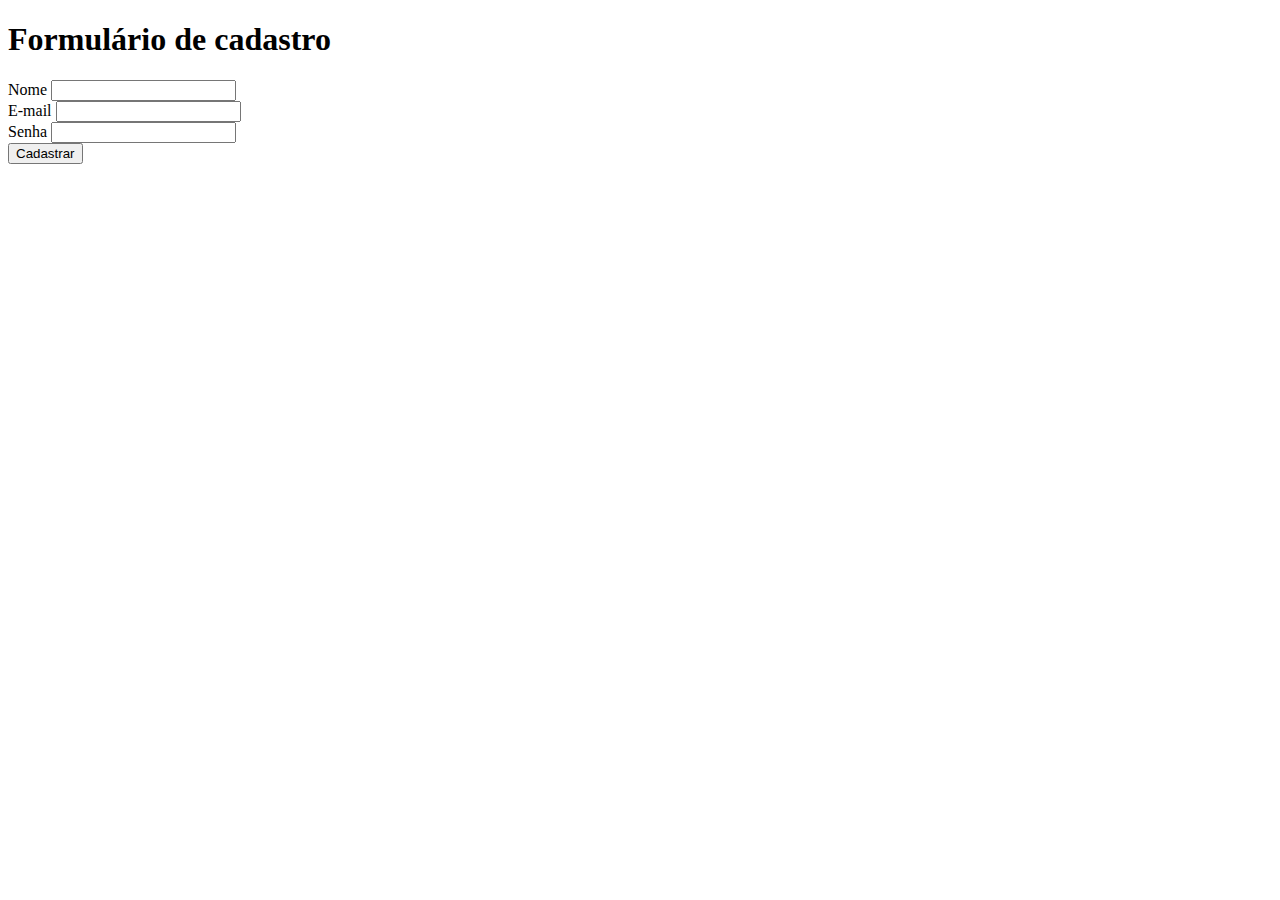
<file: index.html>
<!DOCTYPE html>
<html lang="pt-br">
<head>
    <meta charset="UTF-8">
    <meta name="viewport" content="width=device-width, initial-scale=1.0">
    <title>Exercicio HTML</title>
</head>
<body>
    <h1>Formulário de cadastro</h1>
    <form action="">
        <label for="nome_usuario">Nome</label>
        <input type="text" id="nome_usuario">
        <br>
        <label for="email_usuario">E-mail</label>
        <input type="email" id="email_usuario">
        <br>
        <label for="senha_usuario">Senha</label>
        <input type="password" id="senha_usuario">
        <br>
        <button type="submit">Cadastrar</button>
    </form>
</body>
</html>
</file>
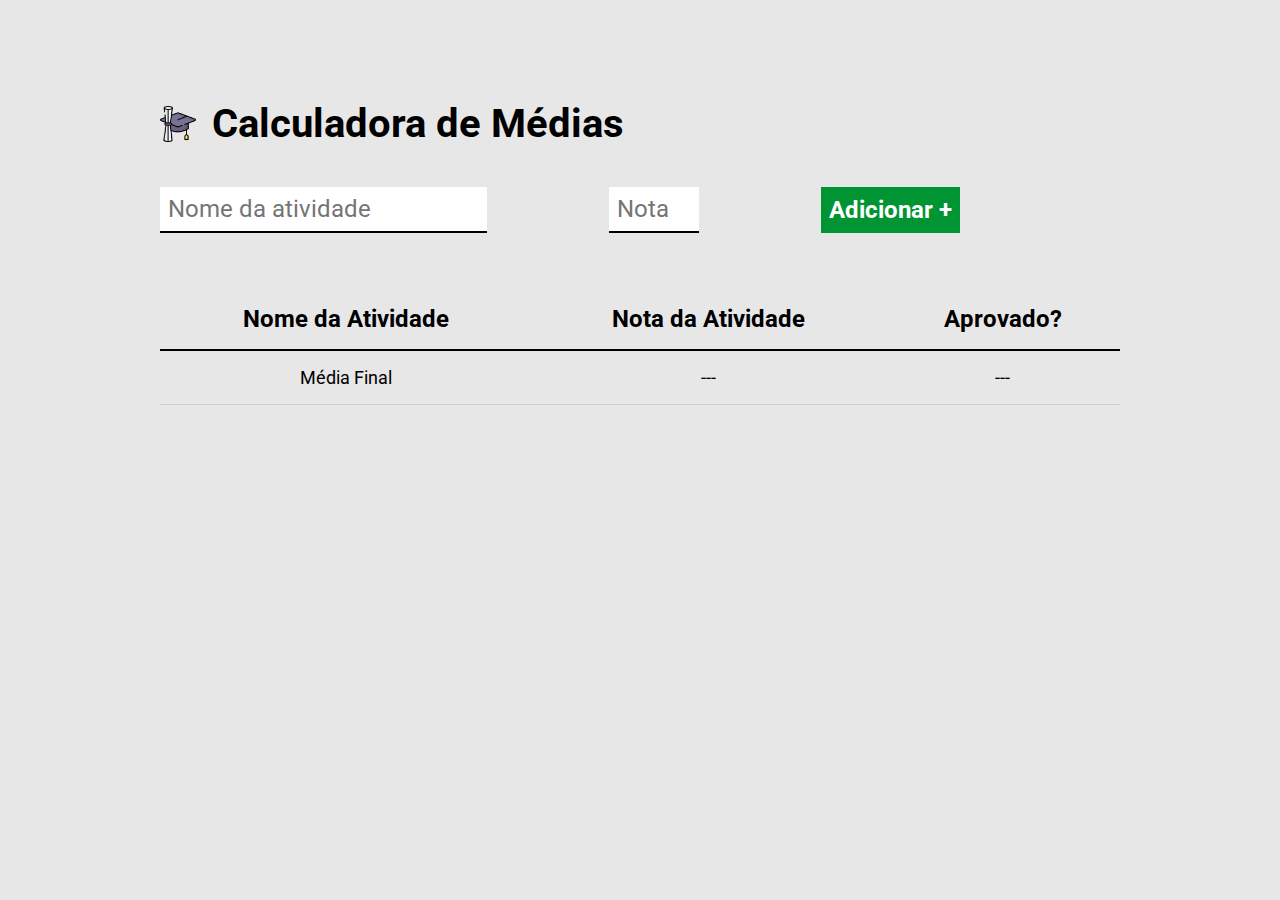
<file: calculadora-medias/index.html>
<!DOCTYPE html>
<html lang="en">
<head>
    <meta charset="UTF-8">
    <meta name="viewport" content="width=device-width, initial-scale=1.0">
    <title>Calculadora de médias</title>
    <link rel="preconnect" href="https://fonts.googleapis.com">
    <link rel="preconnect" href="https://fonts.gstatic.com" crossorigin>
    <link href="https://fonts.googleapis.com/css2?family=Roboto:wght@400;700&display=swap" rel="stylesheet">
    <link rel="stylesheet" href="./assets/css/mains.css">
</head>
<body>
    <div class="container">
        <header>
            <img src="./assets/images/logo.png" alt="capelo e diploma">
            <h1>Calculadora de Médias</h1>
        </header>
        <form id="activity">
            <input type="text" placeholder="Nome da atividade" id="activity-name" required>
            <input type="number" placeholder="Nota" id="activity-grade" required min="0" max="10">
            <button type="submit">Adicionar +</button>
        </form>
        <table cellspacing="0">
            <thead>
                <tr>
                    <th>Nome da Atividade</th>
                    <th>Nota da Atividade</th>
                    <th>Aprovado?</th>
                </tr>
            </thead>
            <tbody>
            </tbody>
            <tfoot>
                <tr>
                    <td>Média Final</td>
                    <td id="final-average-value">---</td>
                    <td id="final-average-result"><span>---</span></td>
                </tr>
            </tfoot>
        </table>
    </div>
    <script src="./assets/JS/main.js"></script>
</body>
</html>
</file>
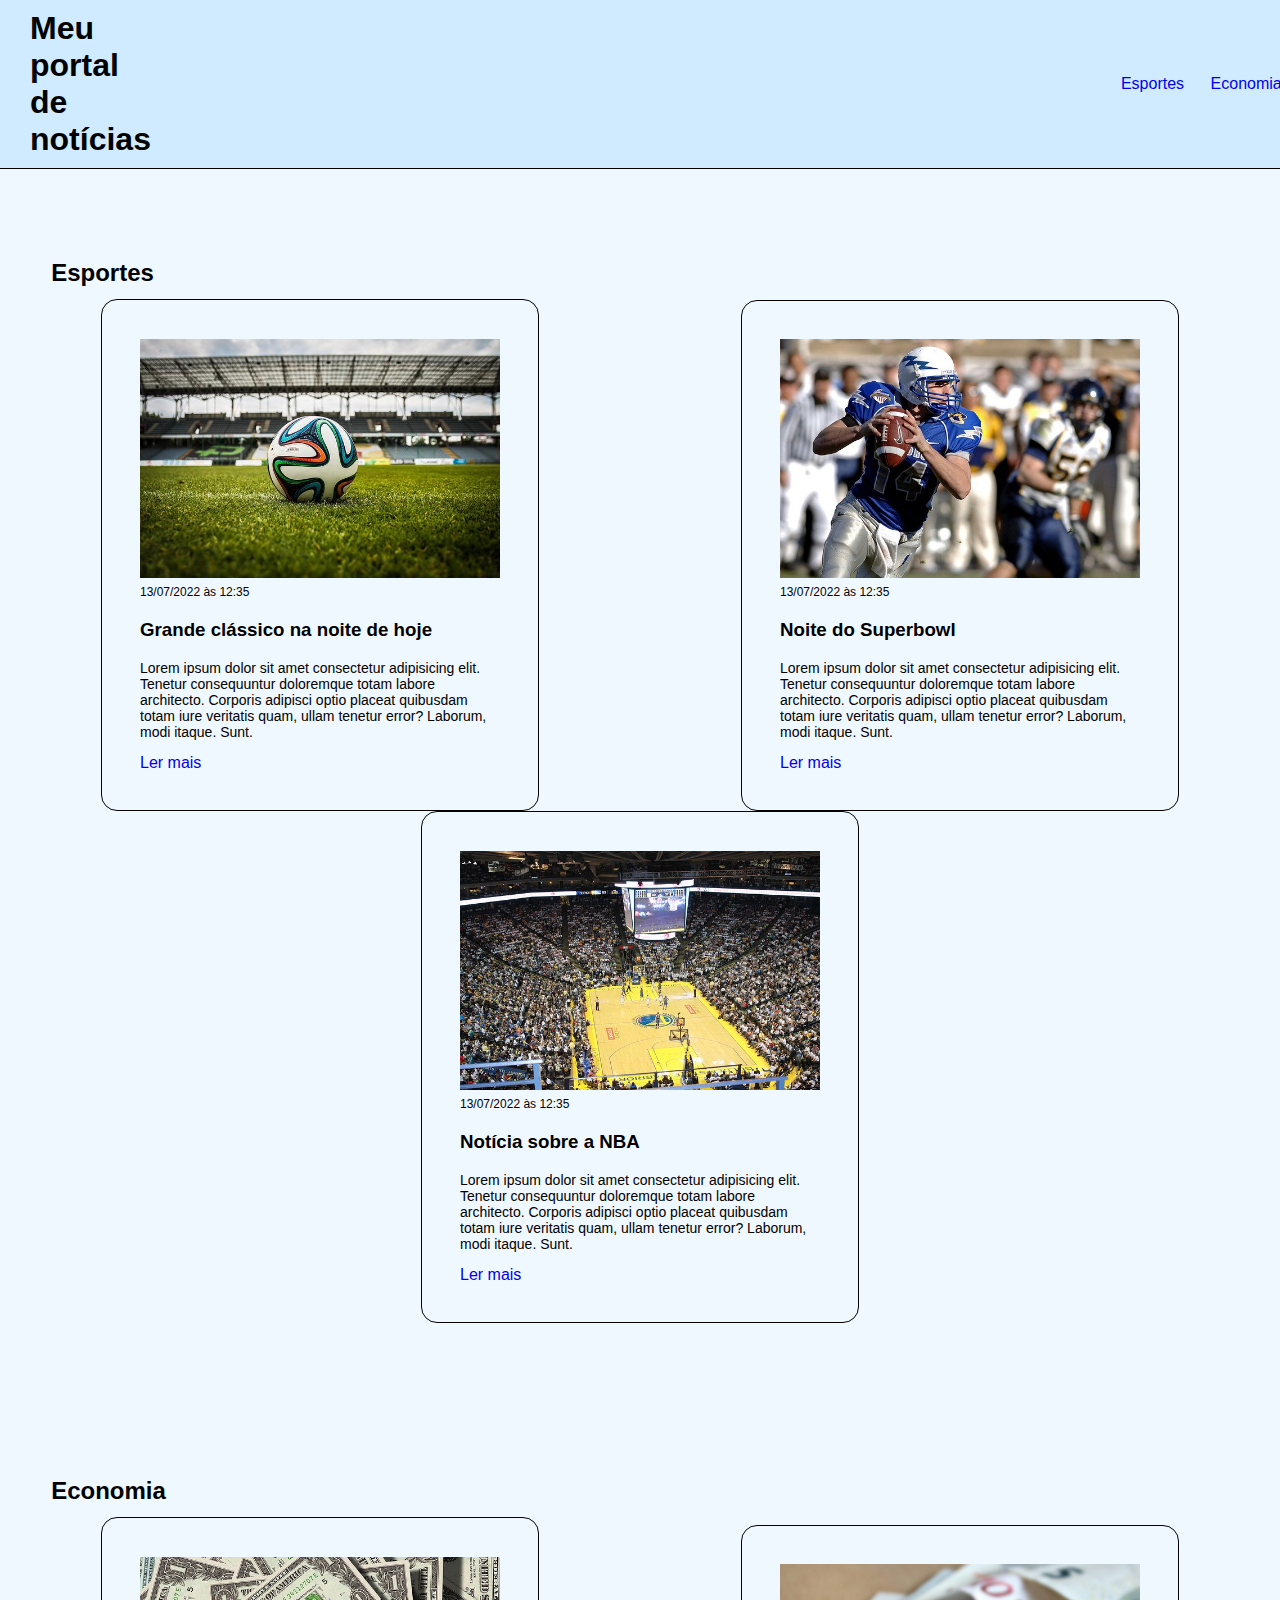
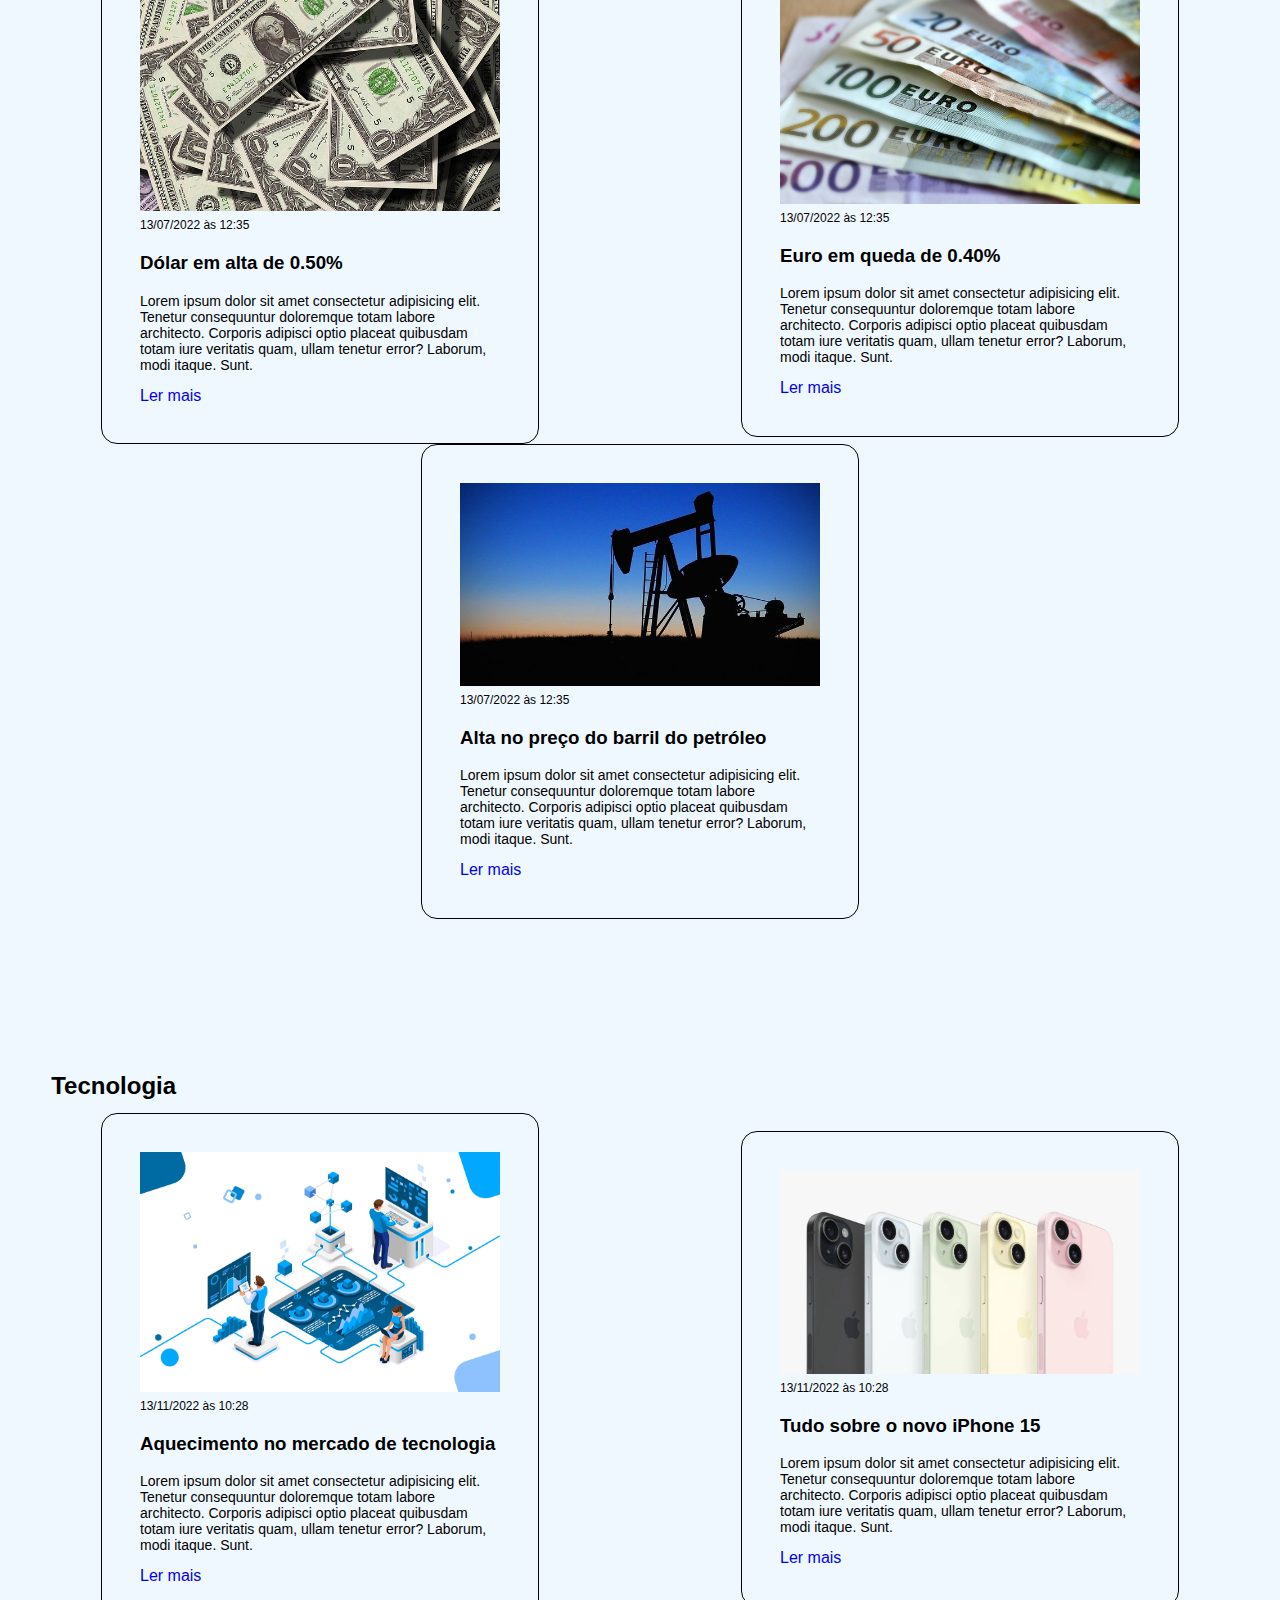
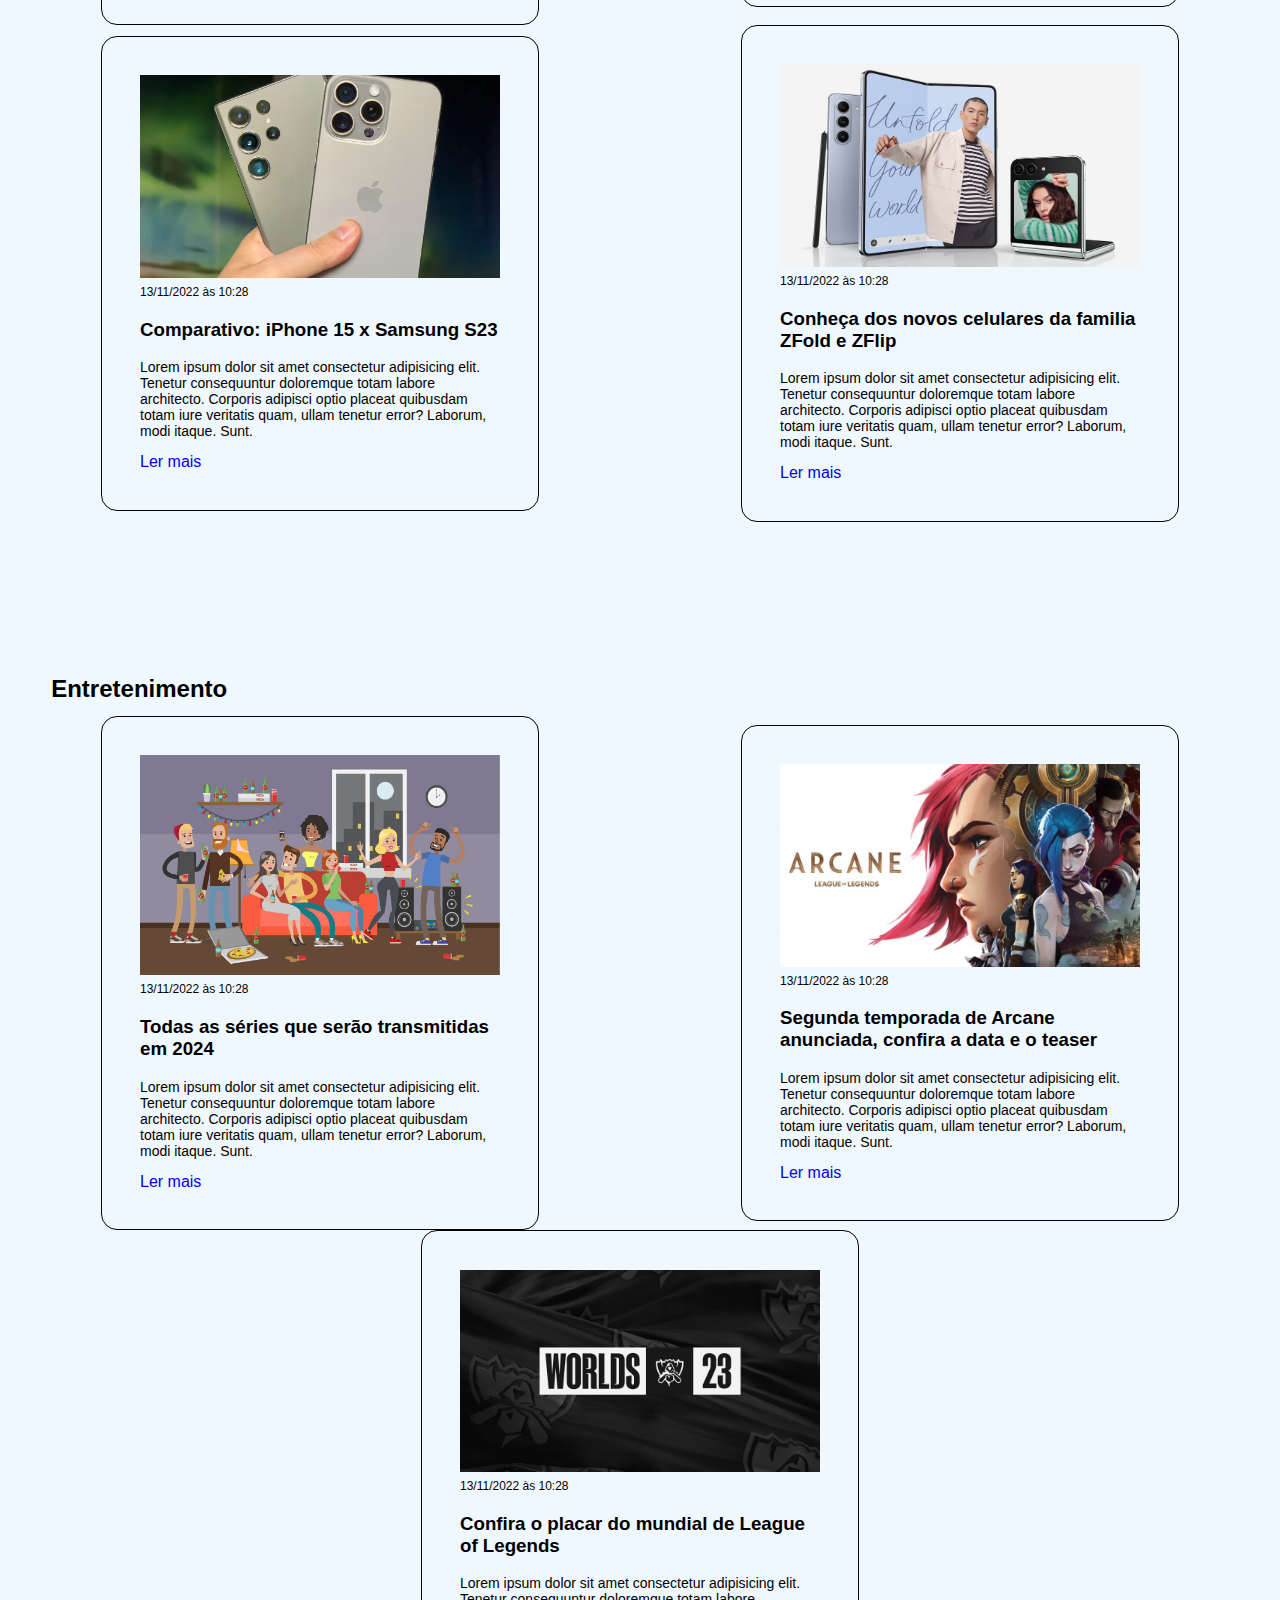
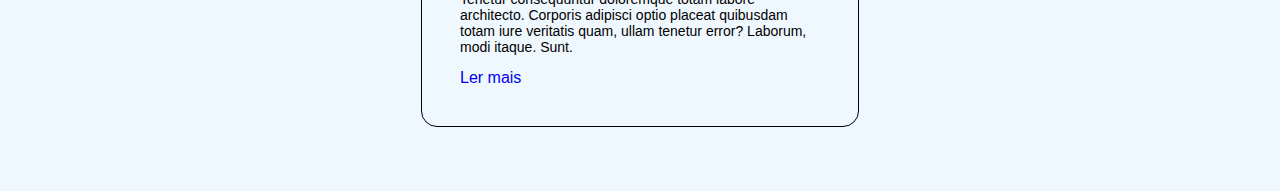
<file: css/index.html>
<!DOCTYPE html>
<html lang="pt-BR">

<head>
    <meta charset="UTF-8">
    <meta http-equiv="X-UA-Compatible" content="IE=edge">
    <meta name="viewport" content="width=device-width, initial-scale=1.0">
    <title>Meu portal de notícias</title>
    <link rel="stylesheet" href="./main.css" />
</head>

<body>
    <header id="cabecalho">
        <h1>Meu portal de notícias</h1>
        <nav>
            <ul>
                <li>
                    <a href="#sports" title="Ir para a seção de esportes">Esportes</a>
                </li>
                <li>
                    <a href="#economy" title="Ir para a seção de notícias">Economia</a>
                </li>
                <li>
                    <a href="#tecnology" title="Ir para a seção de tecnologia">Tecnologia</a>
                </li>
                <li>
                    <a href="#entertaiment" title="Ir para a seção de entretenimento">Entretenimento</a>
                </li>
            </ul>
        </nav>
    </header>
    <section>
        <h2>Esportes</h2>
        <div class="articles">
            <article>
                <img src="./imagens/futebol.jpg" alt="Bola de futebol no gramado" />
                <header>
                    <time>13/07/2022 às 12:35</time>
                </header>
                <h3>Grande clássico na noite de hoje</h3>
                <p>
                    Lorem ipsum dolor sit amet consectetur adipisicing elit. Tenetur consequuntur doloremque totam labore
                    architecto. Corporis adipisci optio placeat quibusdam totam iure veritatis quam, ullam tenetur error?
                    Laborum, modi itaque. Sunt.
                </p>
                <a href="#" title="Leia a notícia completa">Ler mais</a>
            </article>
            <article>
                <img src="./imagens/futebol-americano.jpg" alt="Jogador de futebol americano correndo com a bola na mão" />
                <header>
                    <time>13/07/2022 às 12:35</time>
                </header>
                <h3>Noite do Superbowl</h3>
                <p>
                    Lorem ipsum dolor sit amet consectetur adipisicing elit. Tenetur consequuntur doloremque totam labore
                    architecto. Corporis adipisci optio placeat quibusdam totam iure veritatis quam, ullam tenetur error?
                    Laborum, modi itaque. Sunt.
                </p>
                <a href="#" title="Leia a notícia completa">Ler mais</a>
            </article>
            <article>
                <img src="./imagens/basquete.jpg" title="Vista aérea de uma quadra de basquete" />
                <header>
                    <time>13/07/2022 às 12:35</time>
                </header>
                <h3>Notícia sobre a NBA</h3>
                <p>
                    Lorem ipsum dolor sit amet consectetur adipisicing elit. Tenetur consequuntur doloremque totam labore
                    architecto. Corporis adipisci optio placeat quibusdam totam iure veritatis quam, ullam tenetur error?
                    Laborum, modi itaque. Sunt.
                </p>
                <a href="#" title="Leia a notícia completa">Ler mais</a>
            </article>    
        </div>
    </section>
    <section>
        <h2>Economia</h2>
        <div class="articles">
            <article>
                <img src="./imagens/dolares.jpg" alt="Muitos dólares" />
                <header>
                    <time>13/07/2022 às 12:35</time>
                </header>
                <h3>Dólar em alta de 0.50%</h3>
                <p>
                    Lorem ipsum dolor sit amet consectetur adipisicing elit. Tenetur consequuntur doloremque totam labore
                    architecto. Corporis adipisci optio placeat quibusdam totam iure veritatis quam, ullam tenetur error?
                    Laborum, modi itaque. Sunt.
                </p>
                <a href="#" title="Leia a notícia completa">Ler mais</a>
            </article>
            <article>
                <img src="./imagens/euro.jpg" alt="Várias notas de euro" />
                <header>
                    <time>13/07/2022 às 12:35</time>
                </header>
                <h3>Euro em queda de 0.40%</h3>
                <p>
                    Lorem ipsum dolor sit amet consectetur adipisicing elit. Tenetur consequuntur doloremque totam labore
                    architecto. Corporis adipisci optio placeat quibusdam totam iure veritatis quam, ullam tenetur error?
                    Laborum, modi itaque. Sunt.
                </p>
                <a href="#" title="Leia a notícia completa">Ler mais</a>
            </article>
            <article>
                <img src="./imagens/petroleo.jpg" alt="Extração de petróleo" />
                <header>
                    <time>13/07/2022 às 12:35</time>
                </header>
                <h3>Alta no preço do barril do petróleo</h3>
                <p>
                    Lorem ipsum dolor sit amet consectetur adipisicing elit. Tenetur consequuntur doloremque totam labore
                    architecto. Corporis adipisci optio placeat quibusdam totam iure veritatis quam, ullam tenetur error?
                    Laborum, modi itaque. Sunt.
                </p>
                <a href="#" title="Leia a notícia completa">Ler mais</a>
            </article>
        </div>
    </section>
    <section>
        <h2>Tecnologia</h2>
        <div class="articles">
            <article>
                <img src="./imagens/tecnologia.jpeg" alt="Pessoas analizando dados sobre tecnologia" />
                <header>
                    <time>13/11/2022 às 10:28</time>
                </header>
                <h3>Aquecimento no mercado de tecnologia</h3>
                <p>
                    Lorem ipsum dolor sit amet consectetur adipisicing elit. Tenetur consequuntur doloremque totam labore
                    architecto. Corporis adipisci optio placeat quibusdam totam iure veritatis quam, ullam tenetur error?
                    Laborum, modi itaque. Sunt.
                </p>
                <a href="#" title="Leia a notícia completa">Ler mais</a>
            </article>
            <article>
                <img src="./imagens/iphone.jpg" alt="iPhone 15" />
                <header>
                    <time>13/11/2022 às 10:28</time>
                </header>
                <h3>Tudo sobre o novo iPhone 15</h3>
                <p>
                    Lorem ipsum dolor sit amet consectetur adipisicing elit. Tenetur consequuntur doloremque totam labore
                    architecto. Corporis adipisci optio placeat quibusdam totam iure veritatis quam, ullam tenetur error?
                    Laborum, modi itaque. Sunt.
                </p>
                <a href="#" title="Leia a notícia completa">Ler mais</a>
            </article>
            <article>
                <img src="./imagens/samsung_iphone.jpg" alt="Samsung e iPhone" />
                <header>
                    <time>13/11/2022 às 10:28</time>
                </header>
                <h3>Comparativo: iPhone 15 x Samsung S23</h3>
                <p>
                    Lorem ipsum dolor sit amet consectetur adipisicing elit. Tenetur consequuntur doloremque totam labore
                    architecto. Corporis adipisci optio placeat quibusdam totam iure veritatis quam, ullam tenetur error?
                    Laborum, modi itaque. Sunt.
                </p>
                <a href="#" title="Leia a notícia completa">Ler mais</a>
            </article>
            <article>
                <img src="./imagens/samsung.jpg" alt="Samsung ZFold e ZFlip" />
                <header>
                    <time>13/11/2022 às 10:28</time>
                </header>
                <h3>Conheça dos novos celulares da familia ZFold e ZFlip</h3>
                <p>
                    Lorem ipsum dolor sit amet consectetur adipisicing elit. Tenetur consequuntur doloremque totam labore
                    architecto. Corporis adipisci optio placeat quibusdam totam iure veritatis quam, ullam tenetur error?
                    Laborum, modi itaque. Sunt.
                </p>
                <a href="#" title="Leia a notícia completa">Ler mais</a>
            </article>
        </div>
    </section>
    <section>
        <h2>Entretenimento</h2>
        <div class="articles">
            <article>
                <img src="./imagens/entretenimento.jpg" alt="Pessoas em uma festa" />
                <header>
                    <time>13/11/2022 às 10:28</time>
                </header>
                <h3>Todas as séries que serão transmitidas em 2024</h3>
                <p>
                    Lorem ipsum dolor sit amet consectetur adipisicing elit. Tenetur consequuntur doloremque totam labore
                    architecto. Corporis adipisci optio placeat quibusdam totam iure veritatis quam, ullam tenetur error?
                    Laborum, modi itaque. Sunt.
                </p>
                <a href="#" title="Leia a notícia completa">Ler mais</a>
            </article>
            <article>
                <img src="./imagens/arcane.jpg" alt="Imagem promocional da série Arcane" />
                <header>
                    <time>13/11/2022 às 10:28</time>
                </header>
                <h3>Segunda temporada de Arcane anunciada, confira a data e o teaser</h3>
                <p>
                    Lorem ipsum dolor sit amet consectetur adipisicing elit. Tenetur consequuntur doloremque totam labore
                    architecto. Corporis adipisci optio placeat quibusdam totam iure veritatis quam, ullam tenetur error?
                    Laborum, modi itaque. Sunt.
                </p>
                <a href="#" title="Leia a notícia completa">Ler mais</a>
            </article>
            <article>
                <img src="./imagens/worlds.png" alt="Imagem promocional do mundial de League of Legends 2023" />
                <header>
                    <time>13/11/2022 às 10:28</time>
                </header>
                <h3>Confira o placar do mundial de League of Legends</h3>
                <p>
                    Lorem ipsum dolor sit amet consectetur adipisicing elit. Tenetur consequuntur doloremque totam labore
                    architecto. Corporis adipisci optio placeat quibusdam totam iure veritatis quam, ullam tenetur error?
                    Laborum, modi itaque. Sunt.
                </p>
                <a href="#" title="Leia a notícia completa">Ler mais</a>
            </article>
        </div>
    </section>
</body>

</html>
</file>
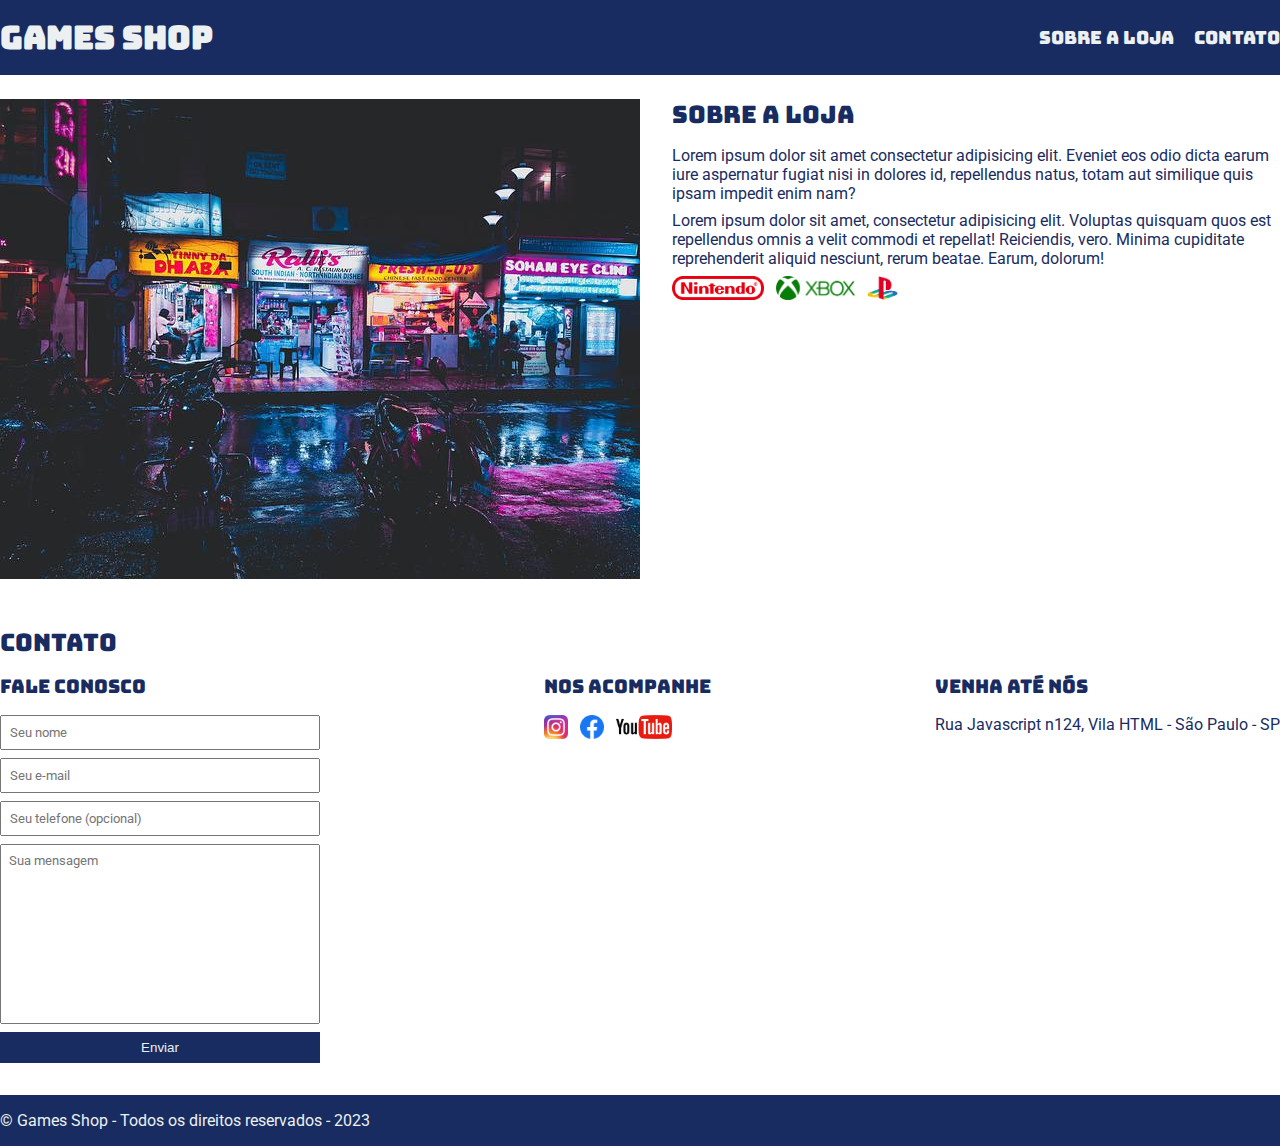
<file: GameShop/index.html>
<!DOCTYPE html>
<html lang="en">

<head>
    <meta charset="UTF-8">
    <meta name="viewport" content="width=device-width, initial-scale=1.0">
    <title>Games Shop - A sua loja de games</title>
    <link rel="stylesheet" href="./assets/css/main.css">
    <link rel="preconnect" href="https://fonts.googleapis.com">
    <link rel="preconnect" href="https://fonts.gstatic.com" crossorigin>
    <link href="https://fonts.googleapis.com/css2?family=Bungee&family=Roboto&display=swap" rel="stylesheet">
</head>

<body>
    <header>
        <div class="container">
            <h1>Games Shop</h1>
            <nav>
                <ul>
                    <li>
                        <a href="#about">Sobre a loja</a>
                    </li>
                    <li>
                        <a href="#contact">Contato</a>
                    </li>
                </ul>
            </nav>
        </div>
    </header>
    <section id="about">
        <div class="container">
            <img class="store-front" src="./assets/images/loja.jpg" alt="Fachada da loja Games Shop">
            <div>
                <h2>Sobre a loja</h2>
                <p>
                    Lorem ipsum dolor sit amet consectetur adipisicing elit. Eveniet eos odio dicta earum iure
                    aspernatur fugiat nisi in dolores id, repellendus natus, totam aut similique quis ipsam impedit enim
                    nam?
                </p>
                <p>
                    Lorem ipsum dolor sit amet, consectetur adipisicing elit. Voluptas quisquam quos est repellendus
                    omnis a velit commodi et repellat! Reiciendis, vero. Minima cupiditate reprehenderit aliquid
                    nesciunt, rerum beatae. Earum, dolorum!
                </p>
                <ul class="brands-list">
                    <li><img src="./assets/images/nintendo.png" alt="Nintendo"></li>
                    <li><img src="./assets/images/xbox.png" alt="Xbox"></li>
                    <li><img src="./assets/images/playstation.png" alt="Playstation"></li>
                </ul>
            </div>
        </div>
    </section>
    <section id="contact">
        <div class="container">
            <h2>Contato</h2>
            <div class="contact-methods">
                <!-- SUB-SECOES -->
                <div>
                    <h3>Fale Conosco</h3>
                    <form>
                        <input type="text" placeholder="Seu nome" required>
                        <input type="email" placeholder="Seu e-mail" required>
                        <input type="tel" placeholder="Seu telefone (opcional)">
                        <textarea placeholder="Sua mensagem" required></textarea>
                        <button type="submit">Enviar</button>
                    </form>
                </div>
                <div>
                    <h3>Nos acompanhe</h3>
                    <ul class="social-links">
                        <li>
                            <a href="#" title="Siga-nos no Instagram">
                                <img src="./assets/images/instagram.png" alt="Logo do Instagram">
                            </a>
                        </li>
                        <li>
                            <a href="#" title="Siga-nos no Facebook">
                                <img src="./assets/images/facebook.png" alt="Logo do Facebook">
                            </a>
                        </li>
                        <li>
                            <a href="#" title="Visite nosso canal no Youtube">
                                <img src="./assets/images/youtube.png" alt="Logo do Youtube">
                            </a>
                        </li>
                    </ul>
                </div>
                <div>
                    <h3>Venha até nós</h3>
                    <p>
                        Rua Javascript n124, Vila HTML - São Paulo - SP
                    </p>
                </div>
            </div>
        </div>
    </section>
    <footer>
        <div class="container">
            <p>
                &copy; Games Shop - Todos os direitos reservados - 2023
            </p>
        </div>
    </footer>
</body>

</html>
</file>
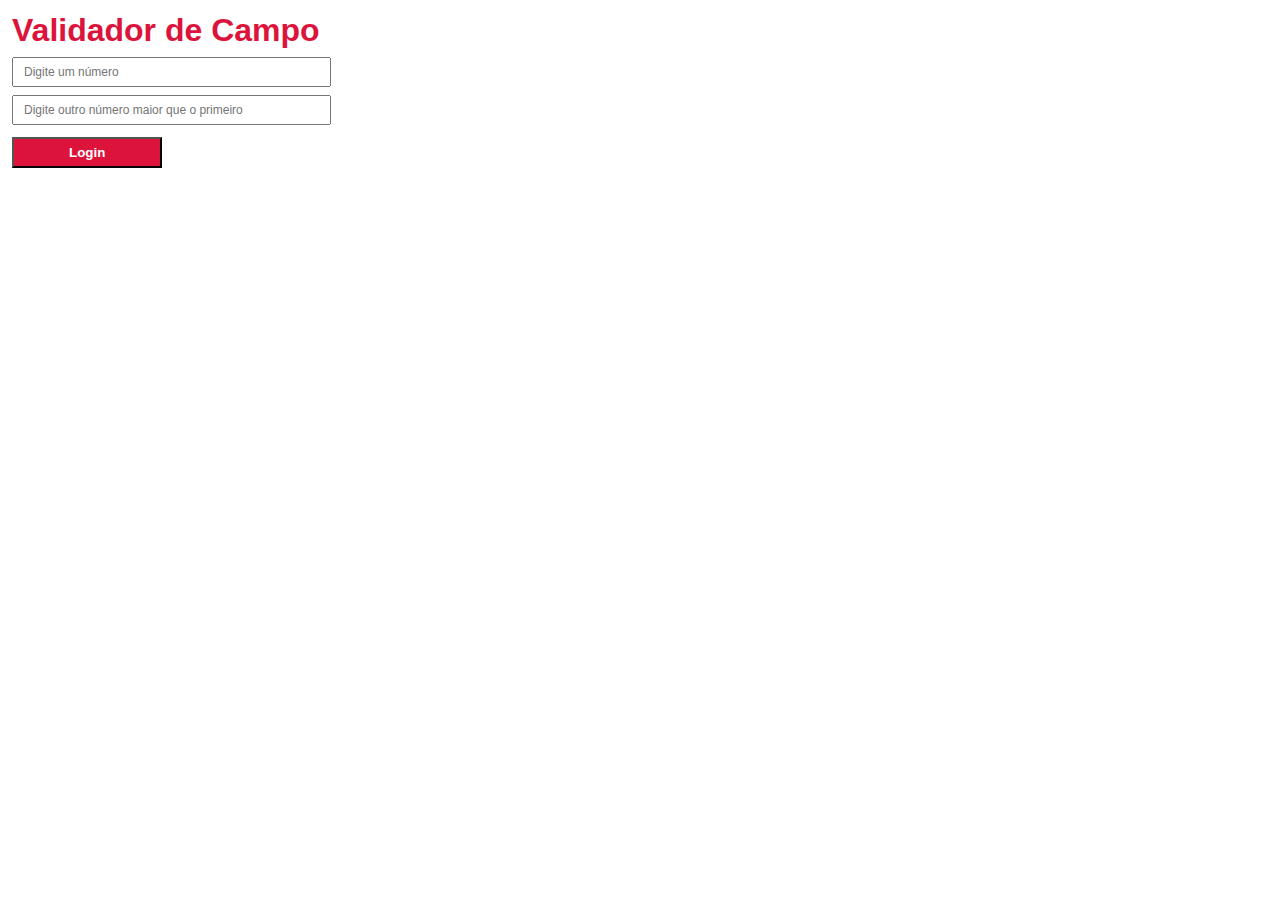
<file: integrando_html_js/index.html>
<!DOCTYPE html>
<html lang="en">
<head>
    <meta charset="UTF-8">
    <meta name="viewport" content="width=device-width, initial-scale=1.0">
    <title>Validador de campo</title>
    <link rel="stylesheet" href="./assets/style.css">
</head>
<body>
    <header>
        <h1>Validador de Campo</h1>
    </header>
    <form id="form">
        <input type="number" id="ipt-numberOne" placeholder="Digite um número">
        <input type="number" id="ipt-numberTwo" placeholder="Digite outro número maior que o primeiro">
        <p class="error-message">
            O número digitado deve ser maior que o primeiro
        </p>
        <button id="btn-submit" type="submit">Login</button>
    </form>
    <script src="./assets/main.js"></script>
</body>
</html>
</file>
<file: calculadora-medias/assets/css/mains.css>
* {
    margin: 0;
    padding:  0;
    box-sizing: border-box;
    font-family: 'Roboto', sans-serif;
}

body {
    padding-top: 100px;
    background-color: #E7E7E7;
}

.container {
    max-width: 960px;
    width: 100%;
    margin: 0 auto;
}

header {
    display: flex;
    align-items: center;
    margin-bottom: 40px;
}

header img {
    height: 36px;
    margin-right: 16px;
}

header h1 {
    font-size: 40px;
    font-weight: bold;
}

form {
    display: flex;
    max-width: 800px;
    width: 100%;
    justify-content: space-between;
    margin-bottom: 56px;
}

form input {
    font-size: 24px;
    background-color: #FFFFFF;
    border: none;
    border-bottom: 2px solid black;
    padding: 8px;
}

form button {
    background-color: #009432;
    color: #FFFFFF;
    font-size: 24px;
    font-weight: bold;
    border: none;
    cursor: pointer;
    padding: 8px;
}

table {
    width: 100%;
}

table th {
    border-bottom: 2px solid black;
    padding: 16px;
    font-size: 24px;
    font-weight: bold;
}

table td {
    padding: 16px 0;
    text-align: center;
    font-size: 18px;
    border-bottom: 1px solid rgba(0, 0, 0, 0.1);
}

table td img {
    height: 30px;
}

.resultado {
    padding: 8px;
    font-weight: bold;
    color: white;
    background-color: black;
    border-radius: 3px;
}

.aprovado {
    background-color: #009432;
}

.reprovado {
    background-color: red;
}
</file>
<file: css/main.css>
body {
    font-family:'Trebuchet MS', 'Lucida Sans Unicode', 'Lucida Grande', 'Lucida Sans', Arial, sans-serif;
    padding: 0;
    margin: 0;
    background-color: aliceblue;
}

#cabecalho{
    background-color: rgb(208, 235, 255);
    padding: 10px 10px;
    display: flex;
    align-items: center;
    border-bottom: 1px solid black;
}

header h1 {
    margin: 0px 930px 0 20px;
}

nav ul {
    display: flex;
}

ul {
    list-style: none;
    margin-right: 15%;
    font-weight: 500;
}

ul li {
    margin-right: 10%;
}

a {
    text-decoration: none;
}

a:hover {
  text-decoration: underline;  
  color: blue;
}

section {
    padding: 5% 0px;
}

section h2 {
    margin: 2% 4% 1% 4%;
}

.articles{
    display: flex;
    flex-wrap: wrap;
    justify-content: space-around;
}

article {
    margin: auto 3%;
    padding: 3%;
    width: 360px;
    height: auto;
    border-radius: 16px;
    border: 1px solid black;
}

article img {
    width: 360px;
    height: auto;
}

article time {
    font-size: 12px;
}

article p{
    font-size: 14px;
}
</file>
<file: GameShop/assets/css/main.css>
/* RESERT */
* {
    margin: 0;
    padding: 0;
    box-sizing: border-box;
}

/* ESTILO 2 */

body, input, textarea {
    font-family: 'Roboto', sans-serif;
}

header {
    padding: 16px 0px;
    background-color: #182C61;
    color: #ecf0f1;
}

header,
section h2, 
section h3{
    font-family: "Bungee", cursive;
    font-weight: normal;
}

header nav li {
    display: inline;
    margin-left: 16px;
    font-size: 18px;
}

header nav li a {
    color: #ecf0f1;
    text-decoration: none;
    font-size: 18px;
}

/* ESTILO 3 */

.container {
    max-width: 1280px;
    width: 100%;
    margin: 0 auto;
}

/* ESTILO 4 */

header .container, 
section .container {
    display: flex;
    align-items: center;
    justify-content: space-between;
}

/* ESTILO 5 */
.brands-list img {
    height: 24px;
}

.brands-list li {
    display: inline;
    margin-right: 8px;
}

/* ESTILO 6 */
section .container {
    align-items: flex-start;
}

section {
    padding: 24px 0;
    color: #182C61;
}

section h2 {
    margin-bottom: 16px;
    color: #182C61;
}

section p {
    margin-bottom: 8px;
}

/* ESTILO 7 */
.store-front {
    margin-right: 32px;
}

section h3 {
    margin-bottom: 16px;
}

#contact .container {
    display: block;
}

.contact-methods {
    display: flex;
    justify-content: space-between;
}

form input, 
form textarea, 
form button {
    display: block;
    width: 320px;
    margin-bottom: 8px;
    padding: 8px;
}

form textarea {
    resize: none;
    height: 180px;
}

form button {
    background-color: #182C61;
    color: #ecf0f1;
    border: none;
    cursor: pointer;
}

form button:hover {
    background-color: #314E9E;
}

input:focus, 
textarea:focus {
    outline-color: #182C61;
}

.social-links img {
    height: 24px;
}

.social-links li {
    display: inline;
    margin-right: 8px;
}

.social-links li a {
    text-decoration: none;
}

footer {
    background-color: #182C61;
    color: #ecf0f1;
    padding: 16px 0;

}
</file>
<file: integrando_html_js/assets/style.css>
* {
    font-family: 'Trebuchet MS', 'Lucida Sans Unicode', 'Lucida Grande', 'Lucida Sans', Arial, sans-serif;
    padding: 0px;
    margin: 0px;
}

body {
    margin: 12px 0 0 12px;
}

h1 {
    font-weight: bold;
    font-size: 32px;
    color: crimson;
}

form {
    display: flex;
    flex-wrap: wrap;
    width: 400px;
    height: auto;
}

form input {
    width: 250px;
    height: auto;
    margin-top: 8px;
    padding: 6px 55px 6px 10px;
    font-size: 12px;
}

.error-message {
    margin-top: 3px;
    text-align: left;
    font-size: 14px;
    color: crimson;
    display: none;
}

form button {
    margin-top: 12px;
    padding: 6px 55px;
    font-weight: bold;
    background-color: crimson;
    color: #ffffff;
}
</file>
